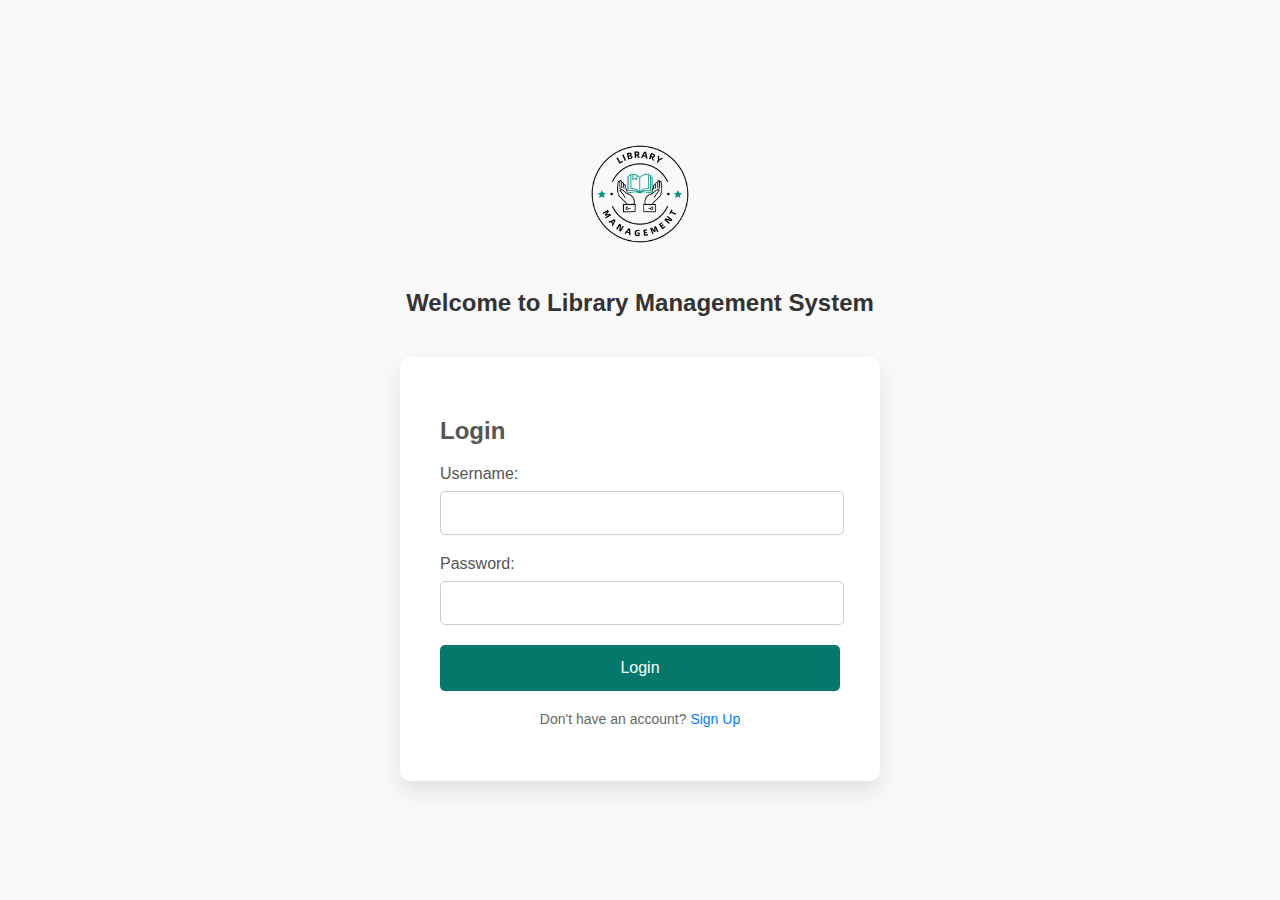
<file: index.html>
<!DOCTYPE html>
<html lang="en">
<head>
    <meta charset="UTF-8">
    <meta name="viewport" content="width=device-width, initial-scale=1.0">
    <title>Library Management System</title>
    <link rel="stylesheet" href="indexstyles.css">
</head>
<body>
    <div class="container">
        <div class="logo-container">
            <img src="lms.png" alt="Library Logo">
        </div>
        <h1>Welcome to Library Management System</h1>
        <div class="login-container">
            <h2>Login</h2>
            <form id="loginForm">
                <label for="username">Username:</label>
                <input type="text" id="username" name="username" required>
                <label for="password">Password:</label>
                <input type="password" id="password" name="password" required>
                <button type="submit">Login</button>
            </form>
            <p>Don't have an account? <a href="signup.html">Sign Up</a></p>
        </div>
    </div>
    <script src="scripts.js"></script>
</body>
</html>
</file>
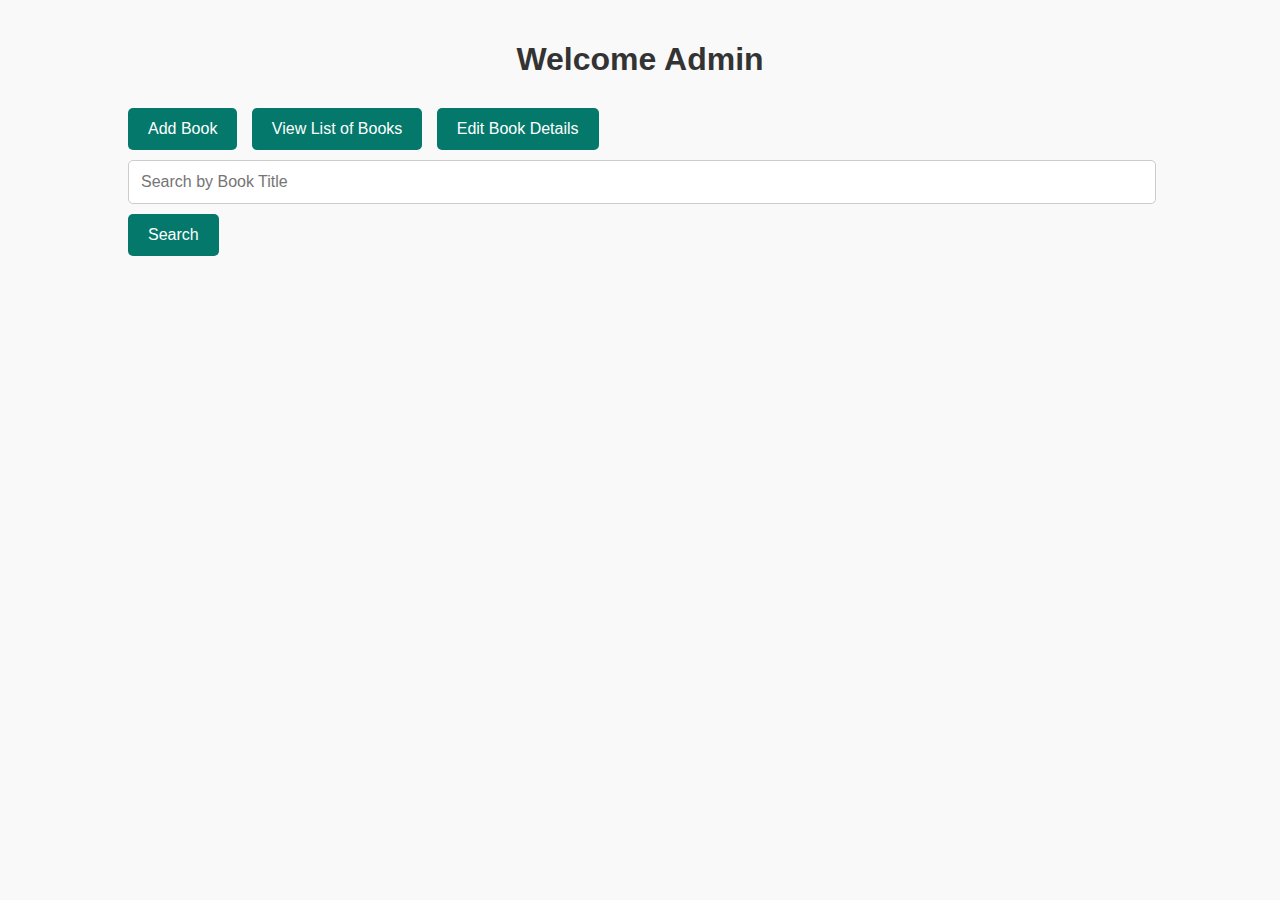
<file: admin.html>
<!DOCTYPE html>
<html lang="en">
<head>
    <meta charset="UTF-8">
    <meta name="viewport" content="width=device-width, initial-scale=1.0">
    <title>Admin Dashboard - Library Management System</title>
    <link rel="stylesheet" href="adminstyles.css">
</head>
<body>
    <div class="container">
        <h1>Welcome Admin</h1>
        <button onclick="showAddBookForm()">Add Book</button>
        <button onclick="showBookList()">View List of Books</button>
        <button onclick="showEditBookForm()">Edit Book Details</button>
        <input type="text" id="searchInput" placeholder="Search by Book Title">
        <button onclick="searchBooks()">Search</button>
        <div id="addBookForm" style="display: none;">
            <h2>Add Book</h2>
            <form id="addBookForm">
                <label for="title">Title:</label>
                <input type="text" id="title" name="title" required>
                <label for="pages">Pages:</label>
                <input type="number" id="pages" name="pages" required>
                <label for="publisher">Publisher:</label>
                <input type="text" id="publisher" name="publisher" required>
                <label for="author">Author:</label>
                <input type="text" id="author" name="author" required>
                <label for="edition">Edition:</label>
                <input type="text" id="edition" name="edition" required>
                <button type="submit" onclick="addBook()">Add Book</button>
            </form>
        </div>
        <div id="bookList" style="display: none;">
            <h2>Book List</h2>
            <ul id="bookListItems">
                
            </ul>
        </div>
        <div id="editBookForm" style="display: none;">
            <h2>Edit Book Details</h2>
            <form id="editBookForm" onsubmit="saveChanges(event)">
                <input type="hidden" id="editBookIndex">
                <label for="editTitle">Title:</label>
                <input type="text" id="editTitle" name="editTitle" required>
                <label for="editPages">Pages:</label>
                <input type="number" id="editPages" name="editPages" required>
                <label for="editPublisher">Publisher:</label>
                <input type="text" id="editPublisher" name="editPublisher" required>
                <label for="editAuthor">Author:</label>
                <input type="text" id="editAuthor" name="editAuthor" required>
                <label for="editEdition">Edition:</label>
                <input type="text" id="editEdition" name="editEdition" required>
                <button type="submit">Save Changes</button>
            </form>
        </div>
        

    </div>
    <script src="adminscript.js"></script>
</body>
</html>
</file>
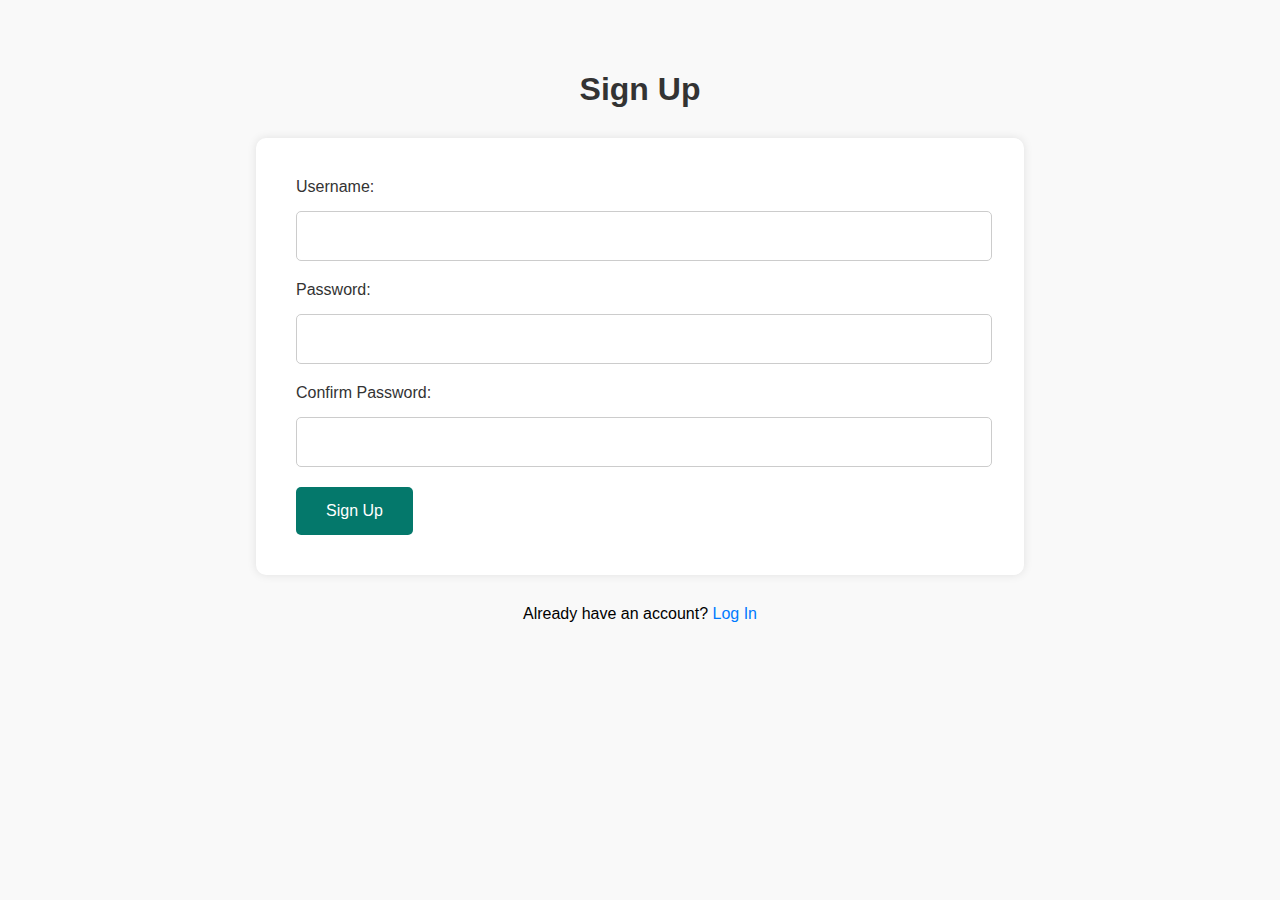
<file: signup.html>
<!DOCTYPE html>
<html lang="en">
<head>
    <meta charset="UTF-8">
    <meta name="viewport" content="width=device-width, initial-scale=1.0">
    <title>Sign Up - Library Management System</title>
    <link rel="stylesheet" href="signupstyles.css">
</head>
<body>
    <div class="container">
        <h1>Sign Up</h1>
        <form id="signupForm">
            <label for="username">Username:</label>
            <input type="text" id="username" name="username" required>
            <label for="password">Password:</label>
            <input type="password" id="password" name="password" required>
            <label for="confirmPassword">Confirm Password:</label>
            <input type="password" id="confirmPassword" name="confirmPassword" required>
            <button type="submit">Sign Up</button>
        </form>
        <p>Already have an account? <a href="index.html">Log In</a></p>
    </div>
</body>
</html>
</file>
<file: indexstyles.css>
body {
    font-family: 'Segoe UI', Tahoma, Geneva, Verdana, sans-serif;
    margin: 0;
    padding: 0;
    background-color: #f9f9f9;
}

.container {
    width: 100%;
    height: 100vh;
    display: flex;
    justify-content: center;
    align-items: center;
}

.login-container {
    background-color: #fff;
    border-radius: 10px;
    padding: 40px;
    box-shadow: 0 10px 20px rgba(0, 0, 0, 0.1);
    max-width: 400px;
    width: 100%;
}

/* h1 {
    color: #333;
    text-align: center;
    margin-bottom: 40px;
} */

h1 {
    color: #333;
    text-align: center;
    margin-bottom: 40px;
    font-size: 24px;
}


h2 {
    color: #555;
    margin-bottom: 20px;
}

form {
    text-align: left;
}

label {
    display: block;
    margin-bottom: 8px;
    color: #555;
}

input[type="text"],
input[type="password"] {
    width: calc(100% - 22px);
    padding: 12px;
    border: 1px solid #ccc;
    border-radius: 5px;
    margin-bottom: 20px;
    font-size: 16px;
}

button[type="submit"] {
    width: 100%;
    padding: 14px 0;
    background-color: #04786b;
    color: white;
    border: none;
    border-radius: 5px;
    cursor: pointer;
    font-size: 16px;
    transition: background-color 0.3s;
}

button[type="submit"]:hover {
    background-color: #0fac9a;
}

p {
    margin-top: 20px;
    font-size: 14px;
    text-align: center;
    color: #666;
}

a {
    color: #007bff;
    text-decoration: none;
}

a:hover {
    text-decoration: underline;
}

.container {
    width: 100%;
    height: 100vh;
    display: flex;
    justify-content: center;
    align-items: center;
    flex-direction: column;
}

.logo-container img {
    width: 150px; 
    height: 150px;
}
</file>
<file: adminstyles.css>
body {
    font-family: 'Segoe UI', Tahoma, Geneva, Verdana, sans-serif;
    margin: 0;
    padding: 0;
    background-color: #f9f9f9;
}

.container {
    width: 80%;
    margin: 0 auto;
    padding: 20px;
}

h1 {
    color: #333;
    text-align: center;
    margin-bottom: 30px;
}

button {
    padding: 12px 20px;
    background-color: #04786b;
    color: white;
    border: none;
    border-radius: 5px;
    margin: 0 10px 10px 0;
    cursor: pointer;
    transition: background-color 0.3s;
    font-size: 16px;
}

button:hover {
    background-color: #0fac9a;
}

input[type="text"],
input[type="number"] {
    width: calc(100% - 22px);
    padding: 12px;
    border: 1px solid #ccc;
    border-radius: 5px;
    margin-bottom: 10px;
    font-size: 16px;
}

label {
    display: block;
    margin-bottom: 8px;
    color: #555;
}

#searchInput {
    margin-right: 10px;
}

#bookListItems li {
    margin-bottom: 10px;
    padding: 15px;
    background-color: #ffffff;
    border: 1px solid #dddddd;
    border-radius: 5px;
    font-size: 16px;
    transition: background-color 0.3s;
}

#bookListItems li:hover {
    background-color: #f5f5f5;
}

#editBookForm button[type="submit"] {
    margin-top: 20px;
}

@media screen and (max-width: 600px) {
    button {
        width: 100%;
        margin: 0 0 10px 0;
    }

    input[type="text"],
    input[type="number"] {
        width: 100%;
    }
}
</file>
<file: signupstyles.css>
body {
    font-family: 'Segoe UI', Tahoma, Geneva, Verdana, sans-serif;
    margin: 0;
    padding: 0;
    background-color: #f9f9f9;
}

.container {
    width: 60%;
    margin: 0 auto;
    padding: 50px 20px; 
}

h1 {
    color: #333;
    text-align: center;
    margin-bottom: 30px;
}

form {
    background-color: #ffffff;
    border-radius: 10px;
    padding: 40px;
    box-shadow: 0px 0px 10px rgba(0, 0, 0, 0.1);
}

label {
    display: block;
    margin-bottom: 15px;
    color: #333;
}

input[type="text"],
input[type="password"] {
    width: calc(100% - 24px);
    padding: 15px;
    border: 1px solid #ccc;
    border-radius: 5px;
    margin-bottom: 20px;
    font-size: 16px;
}

button[type="submit"] {
    padding: 15px 30px;
    background-color: #04786b;
    color: white;
    border: none;
    border-radius: 5px;
    cursor: pointer;
    transition: background-color 0.3s;
    font-size: 16px;
}

button[type="submit"]:hover {
    background-color: #0fac9a;
}

p {
    text-align: center;
    margin-top: 30px;
}

p a {
    color: #007bff;
    text-decoration: none;
}

p a:hover {
    text-decoration: underline;
}
</file>
